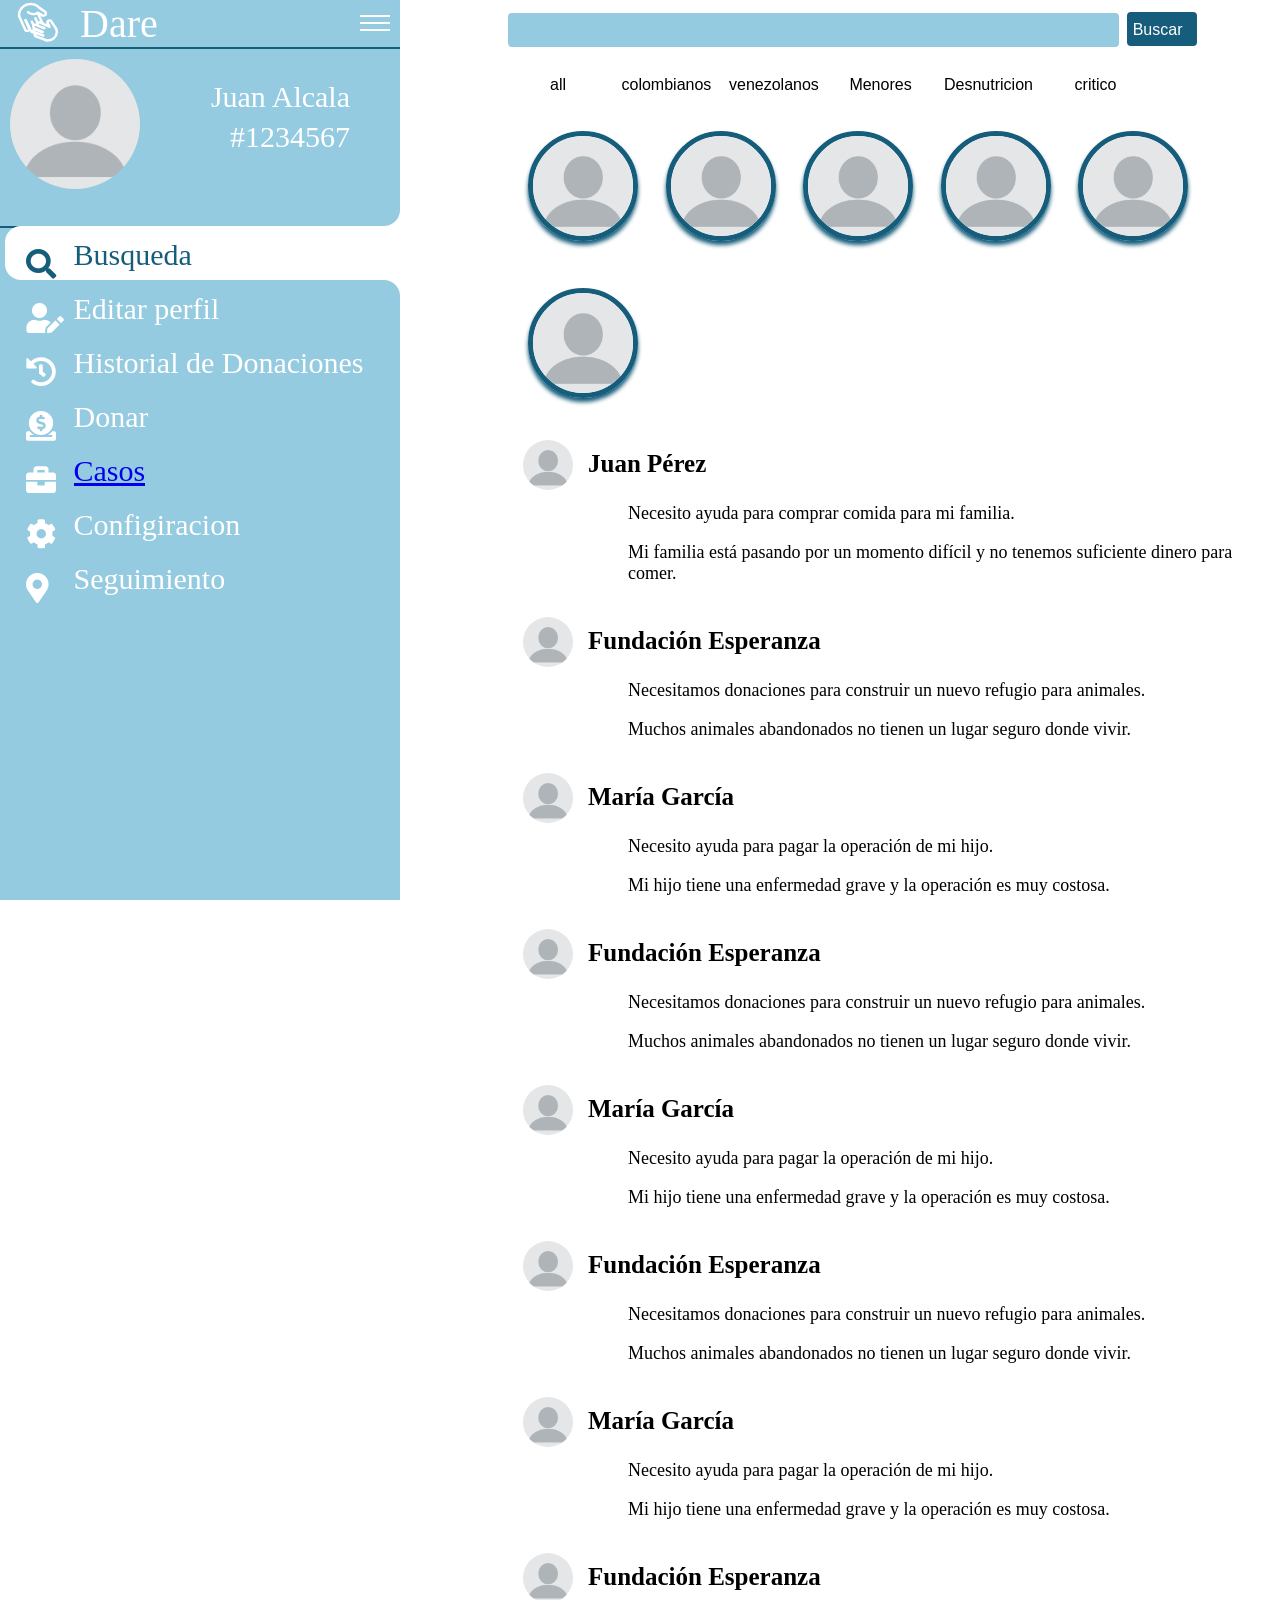
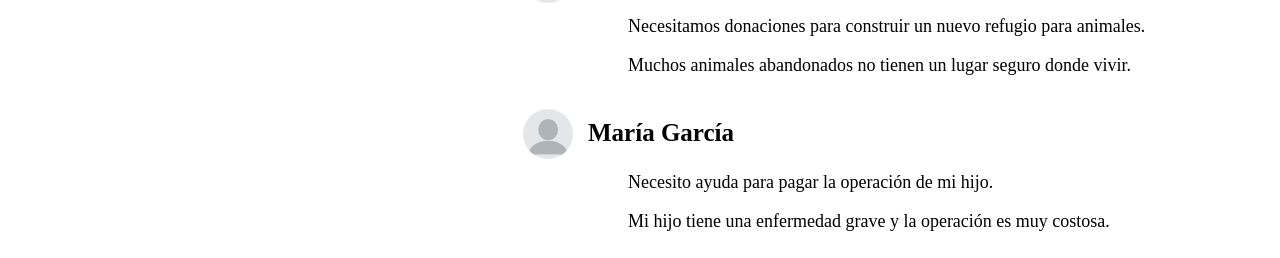
<file: index.html>
<!DOCTYPE html>
<html lang="en">
<head>
    <meta charset="UTF-8">
    <meta name="viewport" content="width=device-width, initial-scale=1.0">
    <title>Dare</title>
    <link rel="icon" href="Proyecto.png">
    <link rel="stylesheet" href="https://use.fontawesome.com/releases/v5.8.1/css/all.css" integrity="sha384-50oBUHEmvpQ+1lW4y57PTFmhCaXp0ML5d60M1M7uH2+nqUivzIebhndOJK28anvf" crossorigin="anonymous">
    <link rel="stylesheet" href="stylus.css">
   
</head>
<body>
    <div id="nav">
    <div class="menu">
        <div id="heder">
            <img class="logo" src="Proyecto.svg" alt="">
            <span id="titulo">Dare</span>
            <div id="menu-btn">
                <div id="btn-hamburger"></div>
                <div id="btn-hamburger"></div>
                <div id="btn-hamburger"></div>
            </div>
        </div>
     
        
        <div id="perfil">
            <div id="foto"><img class="fotop" src="blank-profile-picture-973460_1280.webp" alt="foto de perfil"></div>
            <div class="datos1" id="nombre"><span>Juan Alcala</span></div>
            <div class="datos" id="num-usuario"><span>#1234567</span></div>
        </div>
        <div id="menu-item">
            
            <div class="item">
                <item >
                    <a href="#">
                        <div class="icon"><a href="#" class="busqueda"> <i class="fas fa-search"></i>
                        </a></div>
                        
                    </a>
                    <div class="titulo"><span>Busqueda</span></div>
                </item>
            </div>
           <div  class="item">
            <item>
                <a href="#">
                    <div class="icon"><a href="#" class="editar-p"> <i class="fas fa-user-edit"></i>
                    </a></div> 
                    <div class="titulo"><span>Editar perfil</span></div>
                </a>
            
            </item>
           </div>
            <div class="item"><item>
                <a href="#">
                    <div class="icon"><a href="#" class="historia"> <i class="fas fa-history"></i>
                    </a></div> 
                    <div class="titulo"><span>Historial de Donaciones</span></div>
                </a>
            
            </item></div>
           <div class="item"> <item>
            <a href="#">
                <div class="icon"><a href="#" class="donar">  <i class="fas fa-donate"></i>
                </a></div> 
                <div class="titulo"><span>Donar</span></div>
            </a>
        
        </item></div>
            <div class="item"><item>
                <a href="casos.html">
                    <div class="icon"><a href="casos.html" class="casos">  <i class="fas fa-briefcase"></i>
                    </a></div> 
                    <div class="titulo"><a href="casos.html"><span>Casos</span></a></div>
                </a>
            
            </item></div>
           <div class="item"> <item>
            <a href="#">
                <div class="icon"><a href="#" class="configuracion"> <i class="fas fa-cog"></i>
                </a></div> 
                <div class="titulo"><span>Configiracion</span></div>
            </a>
        
        </item></div>
            <div class="item"><item>
                <a href="#">
                    <div class="icon"><a href="#" class="segui"> <i class="fas fa-map-marker-alt"></i>
                    </a></div> 
                    <div class="titulo"><span>Seguimiento</span></div>
                </a>
            
            </item></div>
            <div id="nav-content-highlight"></div>

        </div>
       
        
        
        <script>
          const btn = document.querySelector('#menu-btn');
    const menu = document.querySelector('.menu');
    const logo = document.querySelector('.logo');
   
    btn.addEventListener('click', e => {
      menu.classList.toggle("menu");
      menu.classList.toggle("menu-collapsed");
     

    });
    logo.addEventListener('click', e => {
      menu.classList.toggle("menu");
      menu.classList.toggle("menu-collapsed");
     

    });
   
        </script>
       
       
        
        


    </div>

    <div id="buscar" >
        <input type="search" name="buscar" id="">
        <input type="button" value="Buscar">
        <div class="filtro">
            <input type="button" value="all">
            <input type="button" value="colombianos">
            <input type="button" value="venezolanos">
            <input type="button" value="Menores">
            <input type="button" value="Desnutricion">
            <input type="button" value="critico">
        </div>
       
        <div class="estados">
            <img src="blank-profile-picture-973460_1280.webp" alt="">
            <img src="blank-profile-picture-973460_1280.webp" alt="">
            <img src="blank-profile-picture-973460_1280.webp" alt="">
            <img src="blank-profile-picture-973460_1280.webp" alt="">
            <img src="blank-profile-picture-973460_1280.webp" alt="">
            <img src="blank-profile-picture-973460_1280.webp" alt="">
           
            
        </div>
    </div>
    <div id="barra-busqueda">
        
        <div class="container">
            
            <div class="publicaciones"></div>
          </div>
          <script>
            const publicaciones = [
            {
                nombre: "Juan Pérez",
                descripcion: "Necesito ayuda para comprar comida para mi familia.",
                problema: "Mi familia está pasando por un momento difícil y no tenemos suficiente dinero para comer.",
                foto: "blank-profile-picture-973460_1280.webp"
              },
              {
                nombre: "Fundación Esperanza",
                descripcion: "Necesitamos donaciones para construir un nuevo refugio para animales.",
                problema: "Muchos animales abandonados no tienen un lugar seguro donde vivir.",
                foto: "blank-profile-picture-973460_1280.webp"
              },
              {
                nombre: "María García",
                descripcion: "Necesito ayuda para pagar la operación de mi hijo.",
                problema: "Mi hijo tiene una enfermedad grave y la operación es muy costosa.",
                foto: "blank-profile-picture-973460_1280.webp"
              },
              {
                nombre: "Fundación Esperanza",
                descripcion: "Necesitamos donaciones para construir un nuevo refugio para animales.",
                problema: "Muchos animales abandonados no tienen un lugar seguro donde vivir.",
                foto: "blank-profile-picture-973460_1280.webp"
              },
              {
                nombre: "María García",
                descripcion: "Necesito ayuda para pagar la operación de mi hijo.",
                problema: "Mi hijo tiene una enfermedad grave y la operación es muy costosa.",
                foto: "blank-profile-picture-973460_1280.webp"
              },
              {
                nombre: "Fundación Esperanza",
                descripcion: "Necesitamos donaciones para construir un nuevo refugio para animales.",
                problema: "Muchos animales abandonados no tienen un lugar seguro donde vivir.",
                foto: "blank-profile-picture-973460_1280.webp"
              },
              {
                nombre: "María García",
                descripcion: "Necesito ayuda para pagar la operación de mi hijo.",
                problema: "Mi hijo tiene una enfermedad grave y la operación es muy costosa.",
                foto: "blank-profile-picture-973460_1280.webp"
              },
              {
                nombre: "Fundación Esperanza",
                descripcion: "Necesitamos donaciones para construir un nuevo refugio para animales.",
                problema: "Muchos animales abandonados no tienen un lugar seguro donde vivir.",
                foto: "blank-profile-picture-973460_1280.webp"
              },
              {
                nombre: "María García",
                descripcion: "Necesito ayuda para pagar la operación de mi hijo.",
                problema: "Mi hijo tiene una enfermedad grave y la operación es muy costosa.",
                foto: "blank-profile-picture-973460_1280.webp"
              }/* Tus publicaciones aquí */
            ];
        
            function cargarPublicaciones() {
              const publicacionesEl = document.querySelector('.publicaciones');
              publicaciones.forEach(publicacion => {
                const publicacionHTML = `
                  <div class="publicacion">
                    <div class="foto-nombre">
                    <img src="${publicacion.foto}" alt="${publicacion.nombre}">
                    <h3>${publicacion.nombre}</h3>
                    </div>
                    
                    <p>${publicacion.descripcion}</p>
                    <p>${publicacion.problema}</p>
                  </div>
                `;
                publicacionesEl.innerHTML += publicacionHTML;
              }); /* El resto de tu código aquí */
            }
        
            window.onload = cargarPublicaciones;
          </script>
        
        <script>
                 const element = document.getElementById('barra-busqueda');
                 const busc = document.getElementById('buscar');
const botn = document.querySelector('#menu-btn');
const log = document.querySelector('.logo');

let margen = element.style.marginLeft;
botn.addEventListener('click', e => {
    margen="500px"  // let margen = element.style.marginLeft; // Actualizar margen dentro del evento
  if (margen == "500px")  {
    element.style.marginLeft = "300px";
    busc.style.marginLeft = "300px";
  } 
  if (margen == "300px")  {
    element.style.marginLeft = "500px";
    busc.style.marginLeft = "500px";
  } 
});

log.addEventListener('click', e => {
   
    let margen = element.style.marginLeft;  // Actualizar margen dentro del evento
  if (margen == "500px") {
    element.style.marginLeft = "300px";
    busc.style.marginLeft = "300px";
  } else{
    element.style.marginLeft = "500px";
    busc.style.marginLeft = "500px";
  }
});
        </script>
    </div>
    
</div>

</body>
</html>
</file>
<file: stylus.css>
:root {
    --background: #9c88ff;
    --navbar-width: 256px;
    --navbar-width-min: 80px;
    --navbar-dark-primary: #155d7b;
    --navbar-dark-secondary: #2c3e50;
    --navbar-light-primary: #f5f6fa;
    --navbar-light-secondary: #8392a5; }
body{
   
    font-size: 30px;
    

}
.menu{
    background-color: #95CBE0;
    color: white;
    position: fixed;
    height: 100%;
    left: 0;
    top: 0;
    width: 400px;
    display:i;

}
.logo{
    width: 70px;
    height: 70px;
    margin-bottom: -20px;
    margin-top: -15px;
    padding: 0;
}
.menu #heder {
    font-size: 40px;
    box-sizing: border-box;
    border-bottom: solid 2px #155d7b;
    overflow: hidden;
    width: 100%;

       
    
    
}
.menu #menu-btn{
    display: inline-block;
}
.menu #menu-btn{
   cursor: pointer;
   padding: 10px;
   width: 50px;
   box-sizing: border-box;
   position: absolute;
   right: 0;
   
   font-size: 16px;
   
}

.menu #menu-btn #btn-hamburger{
    background-color: #fff;
    width: 100%;
    height: 2px;
    margin: 5px 0;
   

}
.menu #menu-btn:hover{
    background-color: #f0f8fb;
    transition: all 0.5s ease-in-out;
    #btn-hamburger{
        background-color: #155d7b;
        transition: all 0.5s ease-in-out;
    }
   
}
.menu #perfil{
    border-bottom: solid 2px #155d7b;
    padding-bottom: 20px;
   

}
.fotop{
    box-sizing: border-box;
    padding: 10px;
    margin: 0 auto;
    width: 150px;
    height: 150px;
    border-radius: 50%;
    overflow: hidden;
    
    
}
#perfil .datos{
    position: absolute;
   right: 50px;
   top: 120px;
   overflow: hidden;
   
}
#perfil .datos1{
    position: absolute;
   right: 50px;
   top: 80px;
   overflow: hidden;
   
}
.menu-collapsed{
    position: absolute;
   right: 50px;
   top: 80px;
   overflow: hidden;
}
.menu #menu-item .item{
    width: 400px;
}
.menu #menu-item{
    display: inline-block;
}
.menu #menu-item item .icon,.menu #menu-item item .titulo{
    vertical-align: middle;
    overflow: hidden;
    display: inline-block;
}
.menu #menu-item a{
    display: block;
}

.menu #menu-item item .icon{
    box-sizing: border-box;
    padding: 10px;
    width: 50px;
    margin-top: 20px;
}
.menu #menu-item item .icon i{
    width: 100%;

}
.menu #menu-item item .titulo{
    padding: 20px 0;
}
.body-collapsed{
    margin-left: 50px;
}
#nav{
    display: flex;
    flex-flow: column wrap;
}
.menu{
    flex: 1;
}
#barra-busqueda{
    flex: 2;
    margin-left: 500px;
}
#buscar input[type=search]{
    height: 34px;
    font-size: 16px;
    line-height: 34px;
    color: #ffffff;
    background: #95CBE0;
    border-radius: 4px;
    -webkit-border-radius:  4px;
    -moz-border-radius:  4px;
    text-align: left;
    transition: all ease-in-out  .3s;
    width: 80%;
    border: none;
    outline: none;


}
#buscar{
    margin-left: 500px;
}
#buscar input[type=button]{
    height: 34px;
    font-size: 16px;
    line-height: 34px;
    color: #ffffff;
    background: var(--navbar-dark-primary);
    border-radius: 4px;
    -webkit-border-radius:  4px;
    -moz-border-radius:  4px;
    text-align: left;
    transition: all ease-in-out  .3s;
    width: 70px;
    border: none;
    outline: none;
    cursor: pointer;


}
#buscar .filtro input[type=button]{
   background-color: white;
    color:rgb(0, 0, 0);
    width: 100px;
    padding: auto;
    text-align: center;
    margin-bottom: 10px;
    margin-top: 20px;
}
#buscar .filtro input[type=button]:hover{
    background-color:#607d8a;
    color: white;
    transition: all  ease-in-out .6s;
}

.icon i{
    color: #ffffff;
}
.item{
    position: relative;
    margin-left: 16px;
    height: 54px;
    display: flex;
    align-items: center;
    color: white;
   
    cursor: pointer;
    z-index: 1;
    transition: color .2s;
}
#nav-content-highlight {
    position: absolute;
    left: 16px;
    top: 70px;
    width: calc(100% - 16px);
    height: 54px;
    background: white;
    background-attachment: fixed;
    border-radius: 16px 0 0 16px;
    transition: top .2s;
    
}

#nav-content-highlight:before, #nav-content-highlight:after {
      content: '';
      position: absolute;
      right: 0;
      bottom: 100%;
      width: 32px;
      height: 32px;
      border-radius: 50%;
      box-shadow: 16px 16px white; }
#nav-content-highlight:after {
      top: 100%;
      box-shadow: 16px -16px white; }
      .menu #menu-item .item:nth-of-type(1) {
        color: var(--navbar-dark-primary); 
        i{
            color:var(--navbar-dark-primary);
           transition: all 0.5s ease-in-out; 
        }
    }
.menu #menu-item .item:nth-of-type(1) ~ #nav-content-highlight {
          top: 226px; }
      
      .menu #menu-item .item:nth-of-type(1):hover {
        color: var(--navbar-dark-primary); 
        i{
            color:var(--navbar-dark-primary);
           transition: all 0.5s ease-in-out; 
        }
    }
.menu #menu-item .item:nth-of-type(1):hover ~ #nav-content-highlight {
          top: 226px; }
.menu #menu-item .item:nth-of-type(2):hover {
            color: var(--navbar-dark-primary);
            i{
                color:var(--navbar-dark-primary);
               transition: all 0.5s ease-in-out; 
            } }
.menu #menu-item .item:nth-of-type(2):hover ~ #nav-content-highlight {
              top: 286px; } 
.menu #menu-item .item:nth-of-type(3):hover {
                color: var(--navbar-dark-primary);
                i{
                    color:var(--navbar-dark-primary);
                   transition: all 0.5s ease-in-out; 
                } }
.menu #menu-item .item:nth-of-type(3):hover ~ #nav-content-highlight {
                  top: 336px; }
.menu #menu-item .item:nth-of-type(4):hover {
                    color: var(--navbar-dark-primary);
                    i{
                        color:var(--navbar-dark-primary);
                       transition: all 0.5s ease-in-out; 
                    } }
.menu #menu-item .item:nth-of-type(4):hover ~ #nav-content-highlight {
                      top: 396px; }
.menu #menu-item .item:nth-of-type(5):hover {
                        color: var(--navbar-dark-primary); 
                        i{
                            color:var(--navbar-dark-primary);
                           transition: all 0.5s ease-in-out; 
                        }}
.menu #menu-item .item:nth-of-type(5):hover ~ #nav-content-highlight {
                          top: 446px; }
.menu #menu-item .item:nth-of-type(6):hover {
                            color: var(--navbar-dark-primary);
                            i{
                                color:var(--navbar-dark-primary);
                               transition: all 0.5s ease-in-out; 
                            } }
.menu #menu-item .item:nth-of-type(6):hover ~ #nav-content-highlight {
                              top: 506px; }
.menu #menu-item .item:nth-of-type(7):hover {
                                color: var(--navbar-dark-primary);
                                i{
                                    color:var(--navbar-dark-primary);
                                   transition: all 0.5s ease-in-out; 
                                } }
.menu #menu-item .item:nth-of-type(7):hover ~ #nav-content-highlight {
                                  top: 556px;
                                 }

.menu-collapsed{
    width: 50px;
    background-color: #95CBE0;
    color: white;
    position: fixed;
    height: 100%;
    left: 0;
    top: 0;
    width: 70px;
}
.menu-collapsed #perfil .fotop{
    box-sizing: border-box;
    margin-top: 10px;
    margin-bottom: -10px;
    width: 60px;
    height: 60px;
    border-radius: 50%;
    overflow: hidden;
    
    
    
}
.menu-collapsed #menu-btn #btn-hamburger{
    
    width: 2px;
    height: 2px;
    margin: 2px ;
    margin-left: 2px;
   

}
.menu-collapsed #heder:hover{
    background-color: #f0f8fb;
    transition: all 0.5s ease-in-out;
     
    #btn-hamburger{
        
        transition: all 0.5s ease-in-out;
    }
    .logo{
        content: url("Proyecto2.svg");
        transition: all 0.7s ease-in-out;
    }
   
}
.menu-collapsed #heder{
    font-size: 40px;
    box-sizing: border-box;
    border-bottom: solid 2px #155d7b;
    overflow: hidden;
   
}
.menu-collapsed #perfil{
    border-bottom: solid 2px #155d7b;
    padding-bottom: 20px;
   

}
.menu-collapsed #titulo{
    position: absolute;
    top:-300px;
 }
.menu-collapsed #perfil .datos{
    position: absolute;
    top:-900px;
 }
 .menu-collapsed #perfil .datos1{
    position: absolute;
    top:-900px;
 }
 .menu-collapsed #menu-item .item .titulo{
    position: absolute;
    top:-900px;
 }
.menu-collapsed #titulo .datos .datos1{
    width: 0;
    height: 0;
    margin: 0;
    padding: 0;

}
.menu-collapsed #menu-item .item .icon{
    width: 40px;
    margin-top: 10px;
}
#nav-content-highlight {
    position: absolute;
    left: 5px;
    top: -70px;
    width: calc(100% - 5px);
}
.menu-collapsed #menu-item .item:nth-of-type(1) {
    color: var(--navbar-dark-primary);
    i{
        color:var(--navbar-dark-primary);
       transition: all 0.5s ease-in-out; 
    }
}
.menu-collapsed #menu-item .item:nth-of-type(1) ~ #nav-content-highlight {
      top: 150px;
     
     }


.menu-collapsed #menu-item .item:nth-of-type(1):hover {
    color: var(--navbar-dark-primary);
    i{
        color:var(--navbar-dark-primary);
       transition: all 0.5s ease-in-out; 
    }
}
.menu-collapsed #menu-item .item:nth-of-type(1):hover ~ #nav-content-highlight {
      top: 150px;
     
     }
      
.menu-collapsed #menu-item .item:nth-of-type(2):hover {
        color: var(--navbar-dark-primary);
        i{
            color:var(--navbar-dark-primary);
        transition: all 0.5s ease-in-out;
        } }
.menu-collapsed #menu-item .item:nth-of-type(2):hover ~ #nav-content-highlight {
          top: 210px; } 
.menu-collapsed #menu-item .item:nth-of-type(3):hover {
            color: var(--navbar-dark-primary);
            i{
                color:var(--navbar-dark-primary);
transition: all 0.5s ease-in-out;
            } }
.menu-collapsed #menu-item .item:nth-of-type(3):hover ~ #nav-content-highlight {
              top: 260px; }
.menu-collapsed #menu-item .item:nth-of-type(4):hover {
                color: var(--navbar-dark-primary);
                i{
                    color:var(--navbar-dark-primary);
                    transition: all 0.5s ease-in-out;
                } }
.menu-collapsed #menu-item .item:nth-of-type(4):hover ~ #nav-content-highlight {
                  top: 315px; }
.menu-collapsed #menu-item .item:nth-of-type(5):hover {
                    color: var(--navbar-dark-primary);
                    i{
                        color:var(--navbar-dark-primary);
                       transition: all 0.5s ease-in-out; 
                    } }
.menu-collapsed #menu-item .item:nth-of-type(5):hover ~ #nav-content-highlight {
                      top: 370px; }
.menu-collapsed #menu-item .item:nth-of-type(6):hover {
                        color: var(--navbar-dark-primary);
                        i{
                            color:var(--navbar-dark-primary);
                            transition: all 0.5s ease-in-out;
                        } }
.menu-collapsed #menu-item .item:nth-of-type(6):hover ~ #nav-content-highlight {
                          top: 425px; }
.menu-collapsed #menu-item .item:nth-of-type(7):hover {
                            color: var(--navbar-dark-primary);
                            i{
                                color:var(--navbar-dark-primary);
                                transition: all 0.5s ease-in-out;
                            } }
.menu-collapsed #menu-item .item:nth-of-type(7):hover ~ #nav-content-highlight {
                              top: 475px;
                             }
#barra-busqueda .container .publicaciones .foto-nombre{
    display: flex;
    margin-bottom: -90px;
}

#barra-busqueda .container .publicaciones img {
   
align-items: center; /* Alinea verticalmente */
margin-bottom: 20px;
padding: 15px;
width: 50px;
height: 50px;
border-radius: 50%;
    /* Espacio entre la imagen y el nombre */
}
#barra-busqueda .container .publicaciones h3{
    width: 80%;
    height: 100px;
    font-size:25px ;
    object-fit: cover;
    margin-right: 20px; /* Elimina el margen por defecto del h3 */
}
#barra-busqueda .container .publicaciones p{
 margin-left: 120px;
 font-size: 18px;
}
#buscar .estados img{
    width: 100px;
    height: 100px;
    border-radius: 50%;
    border:#155d7b solid 5px;
    box-shadow: 0px 4px 4px #155d7b;
    margin-bottom: 20px;
    margin-left: 20px;
    margin-top: 20px;

  
}
</file>
